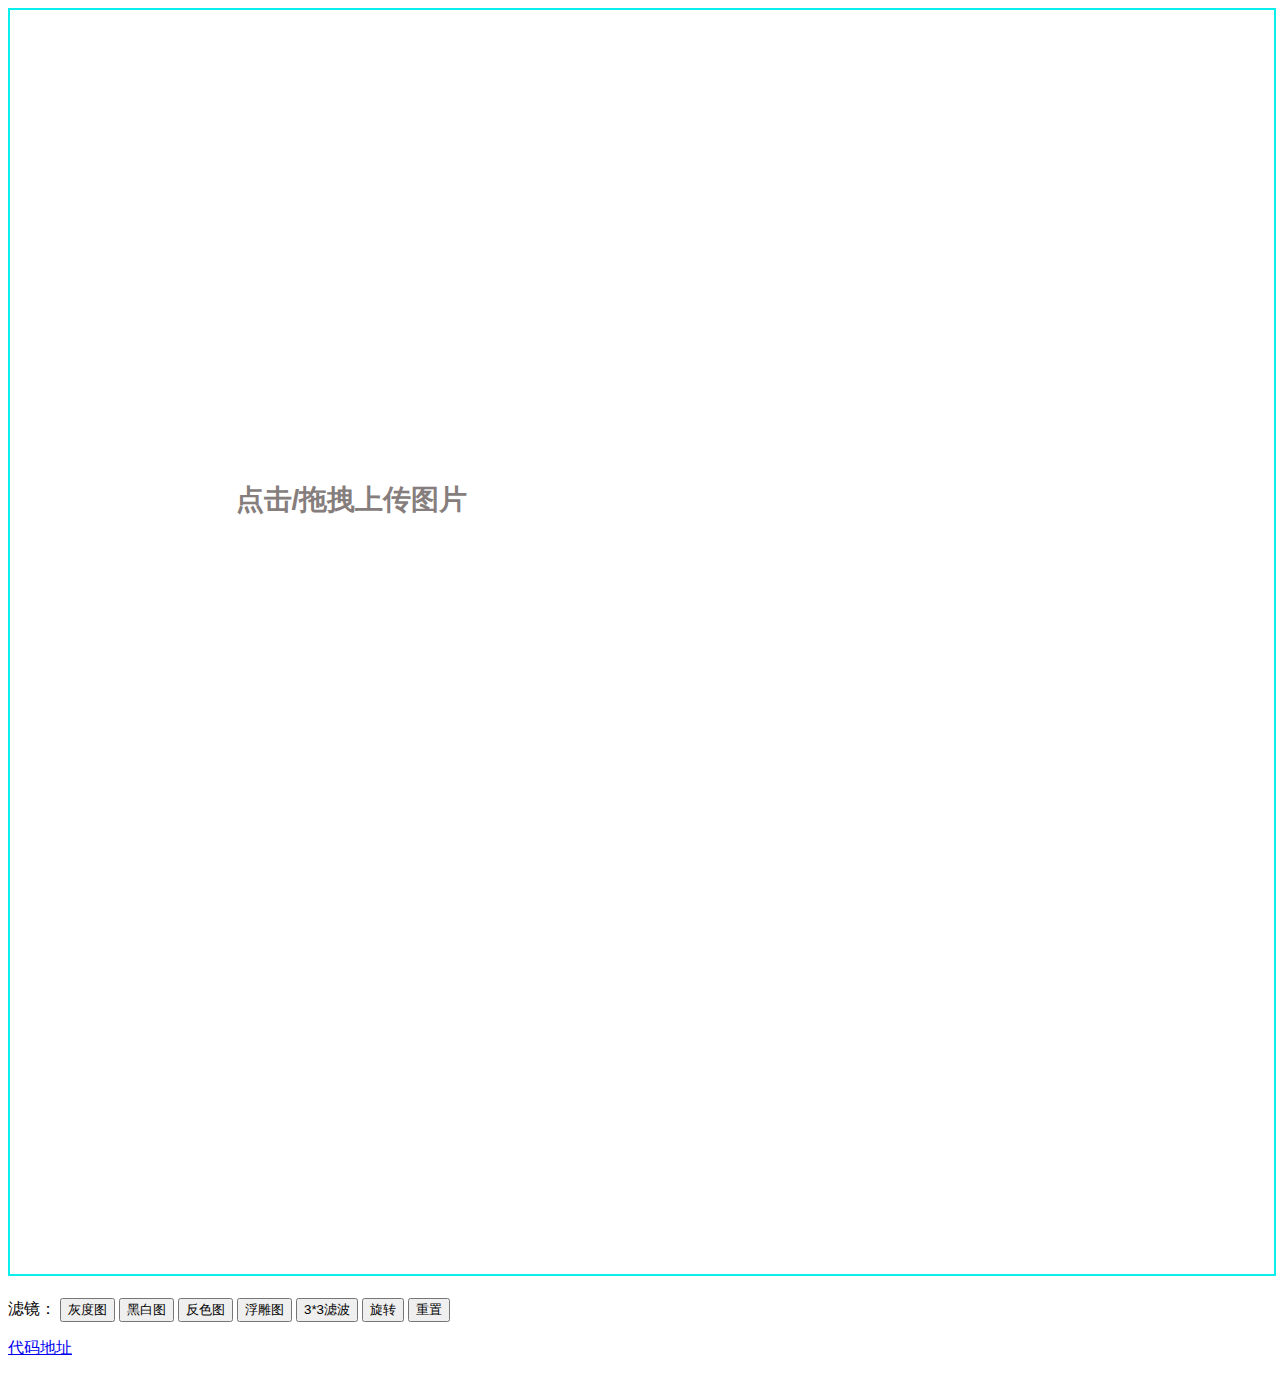
<file: index.html>
<!DOCTYPE html>
<html lang="zn">
<head>
    <meta charset="UTF-8">
    <title>图片上传本地预览</title>
    <meta name="keywords" content=""/>
    <meta name="description" content=""/>
	<meta name="viewport" content="width=device-width, initial-scale=1.0, maximum-scale=1.0, user-scalable=no" />
	<meta name="apple-mobile-web-app-capable" content="yes"/>
	<meta name="apple-mobile-web-app-status-bar-style" content="black"/>
	<meta name="format-detection" content="telephone=no, email=no"/>
	<style>
		.container{
			position: relative;
			width:100%;
			text-align: center;
		}
		#canvas{
			width:100%; 
			border: 2px solid #0BEFEC;
		}
		#upload{
			position: absolute;
			top:0;
			left:0;
			width:100%;
			height:100%;
			cursor: pointer;
			opacity: 0;
		}
		#info{
			position: absolute;
			top:35%;
			left:18%;
			color:#867D7D;
			font-size: 28px;
			font-weight: bold;
			font-family: Arial;
		}
	</style>
</head>
<body>
	<div class="container">
		<canvas id="canvas"></canvas>
		<p id="info">点击/拖拽上传图片</p>
		<input id="upload" type="file" accept="image/*">
	</div>
	<br>
	<span>滤镜：</span>
	<button id="gray">灰度图</button>
	<button id="black">黑白图</button>
	<button id="invert">反色图</button>
	<button id="relief">浮雕图</button>
	<button id="filter">3*3滤波</button>
	<button id="rotate">旋转</button>
	<button id="reset">重置</button>
	<p><a href="https://github.com/Shafley/canvas">代码地址</a></p>
	<p id="console"></p>
	
	<script src="exif.js"></script>
	<script>
		window.onload = function(){
			var canvas = document.getElementById('canvas');
			var upload = document.getElementById('upload');
			var info = document.getElementById('info');
			var gray = document.getElementById('gray');
			var black = document.getElementById('black');
			var invert = document.getElementById('invert');
			var relief = document.getElementById('relief');
			var filter = document.getElementById('filter');
			var rotate = document.getElementById('rotate');
			var reset = document.getElementById('reset');
			var text = document.getElementById('console');

			canvas.width = 800;
			canvas.height = 800;

			var ctx = canvas.getContext('2d');
			var fileReader = new FileReader();

			//touchmove 初始参考坐标sx,sy, 偏移量dx,dy
			var sx, sy, dx, dy;

			// 上传的图片, 图片位置尺寸, 设备拍摄角度
			var img, imgInfo, orientation;

			//旋转角度, 缩放倍数
			var angle = 0, scale = 1;

			//双指触摸缩放起始间距, 触摸结束缩放比例, 最小缩放比例, 缩放模式
			var dis, minScale, scaleMode = false;

			reset.addEventListener('click', function(){
				info.style.display = 'block';
				upload.style.display = 'block';
				ctx.clearRect(0, 0, canvas.width, canvas.height);
				img = '';
			});

			upload.addEventListener('change', function (e){
				if(this.files.length === 0) return;
				info.style.display = 'none';
				upload.style.display = 'none';
				fileReader.readAsDataURL(this.files[0]);
				sx = 0, sy = 0, dx = 0, dy = 0, angle = 0;
			}); 

			canvas.addEventListener("dragover", function(e){  
			    e.stopPropagation();  
			    e.preventDefault();
			}); 

			canvas.addEventListener('drop', function (e){
				e.stopPropagation();  
    			e.preventDefault(); 
    			if(e.dataTransfer.files.length === 0) return;
				info.style.display = 'none';
				upload.style.display = 'none';
				fileReader.readAsDataURL(e.dataTransfer.files[0]);
				sx = 0, sy = 0, dx = 0, dy = 0, angle = 0;
			});

			rotate.addEventListener('click', function(){
				
				angle += 90; 
				angle = angle==360 ? 0 : angle;

				var temp;
				if(angle==90 || angle==270){
					temp = dx;
					dx = dy;
					dy = temp;
				}
				if(angle==0 || angle==180){
					temp = dx;
					dx = -dy;
					dy = temp;
				}

				draw();				
			});

			fileReader.onload = function(e){
				img = new Image();
				img.src = e.target.result;
				img.onload = function(){
					imgInfo = imagePosition();
					EXIF.getData(img, function() {
			            orientation = EXIF.getTag(this, "Orientation") || 1;
			        });
					draw();
				}
			}

			function imagePosition(){
				var x, y, width, height;
				var scaleCas = canvas.width / canvas.height;
				var scaleImg = img.width / img.height;

				//scaleImg > scaleCas: 居中完全显示
				//scaleImg < scaleCas: 居中裁剪显示
				if(scaleImg < scaleCas){
					width = canvas.width;
					height = canvas.width / scaleImg;
				}else{
					width = canvas.height * scaleImg;
					height = canvas.height;
				}	

				x = (canvas.width - width) / 2;
				y = (canvas.height - height) / 2;

				return {x: x, y: y, w: width, h: height};	
			}

			//双指触摸缩放起始间距, 触摸结束缩放比例, 最小缩放比例, 缩放模式
			var dis, endScale = 1, minScale, scaleMode = false;

			canvas.addEventListener('touchstart', function (e){
				//最小缩放比例
				minScale = (canvas.width/imgInfo.w) > (canvas.height/imgInfo.h)
							? (canvas.height/imgInfo.h) 
							: (canvas.width/imgInfo.w);

				if(e.touches.length == 1){
					scaleMode = false;
					sx = e.touches[0].pageX;
					sy = e.touches[0].pageY;
				}else{
					//触摸两点初始距离
					scaleMode = true;
					dis = distance(e.touches[0].pageX, e.touches[0].pageY, e.touches[1].pageX, e.touches[1].pageY);
				}
			});
			canvas.addEventListener('touchmove', function (e){
				e.stopPropagation();  
    			e.preventDefault();
				if(e.touches.length == 1 && !scaleMode){
					dx += e.touches[0].pageX - sx;
					dy += e.touches[0].pageY - sy;

					sx = e.touches[0].pageX;
					sy = e.touches[0].pageY;
				}else{
					var ot;
					//移动后两点距离
					ot = distance(e.touches[0].pageX, e.touches[0].pageY, e.touches[1].pageX, e.touches[1].pageY);
					
					//缩放限制
					scale += Math.ceil(ot - dis)*0.005;
					//相对于上一帧的变化
					dis = ot;
					text.innerText = 'dis：'+ dis + '\not：' + ot + '\nscale:' + scale;
				}
				
				draw();
			})

			function distance(x1, y1, x2, y2){
				return Math.sqrt( (x1-x2)*(x1-x2) + (y1-y2)*(y1-y2) );
			}

			canvas.addEventListener('touchend', function (e){
				scale = scale > minScale ? scale : minScale;

				if(orientation==8 || orientation==6 || angle==90 || angle==270){
					var temp;
					temp = imgInfo.x;
					imgInfo.x = imgInfo.y;
					imgInfo.y = temp;
				}
				//左右边界判断
				var clipX = (canvas.width - imgInfo.w*scale) / 2;
				if(Math.abs(dx) > Math.abs(clipX)){
					if(dx > 0){
						dx = Math.abs(clipX);
					}else{
						dx = -Math.abs(clipX);
					}
				}
				//上下边界判断
				var clipY = (canvas.height - imgInfo.h*scale) / 2;
				if(Math.abs(dy) > Math.abs(clipY)){
					if(dy > 0){
						dy = Math.abs(clipY);
					}else{
						dy = -Math.abs(clipY);
					}
				}
				//还原imgInfo的值
				imgInfo = imagePosition();
				draw();
			})

			function draw(){
				ctx.clearRect(0, 0, canvas.width, canvas.height);
				ctx.save();

				//orientation 顺时针: 1 8 3 6  0° 90° 180° 270°
				var deg = 0;
				// orientation = 8;
				switch(orientation){
					case 1: break;
					case 8: deg = 90; break;
					case 3: deg = 180; break;
					case 6: deg = 270; break;
					default: return;
				}

				//以图片中心旋转
				var centerX = imgInfo.x + dx + imgInfo.w / 2;
				var centerY = imgInfo.y + dy + imgInfo.h / 2;
				ctx.translate(centerX, centerY);
				ctx.rotate( (-deg + angle)*Math.PI/180 );
				ctx.scale(scale, scale);
				ctx.drawImage(img, -imgInfo.w/2, -imgInfo.h/2, imgInfo.w, imgInfo.h);
				ctx.restore();
			}

			gray.addEventListener('click', function(){
				rgb2gray();
			});
			// 灰度图
			function rgb2gray(){
				var image = ctx.getImageData(imgInfo.x, imgInfo.y, imgInfo.w, imgInfo.h);
				var imageData = image.data;
				var len = imageData.length;
				for(var i=0; i<len; i+=4){
					var avarage = (imageData[i] + imageData[i+1] + imageData[i+2]) / 3;
					for(var j=0; j<3; j++){
						imageData[i+j] = avarage;
					}
				}
				ctx.putImageData(image, imgInfo.x, imgInfo.y);				
			}

			black.addEventListener('click', function(){
				rgb2black();
			});
			// 黑白图
			function rgb2black(){
				var image = ctx.getImageData(imgInfo.x, imgInfo.y, imgInfo.w, imgInfo.h);
				var imageData = image.data;
				var len = imageData.length;
				for(var i=0; i<len; i+=4){
					var avarage = (imageData[i] + imageData[i+1] + imageData[i+2]) / 3;
					avarage = avarage > 128 ? 255 : 0;
					for(var j=0; j<3; j++){
						imageData[i+j] = avarage;
					}
				}
				ctx.putImageData(image, imgInfo.x, imgInfo.y);				
			}

			invert.addEventListener('click', function(){
				invertColor();
			});	
			// 反色
			function invertColor(){
				var image = ctx.getImageData(imgInfo.x, imgInfo.y, imgInfo.w, imgInfo.h);
				var imageData = image.data;
				var len = imageData.length;
				for(var i=0; i<len; i+=4){
					imageData[i] = 255 - imageData[i];
					imageData[i+1] = 255 - imageData[i+1];
					imageData[i+2] = 255 - imageData[i+2];
				}
				ctx.putImageData(image, imgInfo.x, imgInfo.y);
			}

			relief.addEventListener('click', function(){
				reliefColor();
			});
			//浮雕：当前像素值等于后一个像素值减去前一个像素值
			function reliefColor(){
				var image = ctx.getImageData(imgInfo.x, imgInfo.y, imgInfo.w, imgInfo.h);
				var imageData = image.data;
				//复制数组：解除 data 和 imageData 的引用关系
				var data = ctx.getImageData(imgInfo.x, imgInfo.y, imgInfo.w, imgInfo.h).data;
				var len = data.length;
				for(var i=4; i<len; i+=4){

					var r = data[i+4] - data[i-4] + 128;
					var g = data[i+1+4] - data[i+1-4] + 128;
					var b = data[i+2+4] - data[i+2-4] + 128;

					r = (r < 0) ? 0 : ( (r > 255) ? 255 : r );
					g = (g < 0) ? 0 : ( (g > 255) ? 255 : g );
					b = (b < 0) ? 0 : ( (b > 255) ? 255 : b );

					var avarage = (r + g + b) / 3;
					for(var j=0; j<3; j++){
						imageData[i+j] = avarage;
					}
				}
				ctx.putImageData(image, imgInfo.x, imgInfo.y);
			}

			filter.addEventListener('click', function(){
				filterColor();
			});

			function filterColor(){
				var image = ctx.getImageData(imgInfo.x, imgInfo.y, imgInfo.w, imgInfo.h);
				var imageData = image.data;
				//复制数组：解除 data 和 imageData 的引用关系
				var data = ctx.getImageData(imgInfo.x, imgInfo.y, imgInfo.w, imgInfo.h).data; 
				var blur = 2;
				for(var i=blur; i<image.width; i++){
					for(var j=blur; j<image.height; j++){
						var sumR = 0; sumG = 0; sumB = 0;
						for(var dx=-blur; dx<=blur; dx++){
							for(var dy=-blur; dy<=blur; dy++){
								var x = i + dx;
								var y = j + dy;
								var p = x + y*image.width;

								sumR += data[4*p];
								sumG += data[4*p+1];
								sumB += data[4*p+2];
							}
						}
						var p = i + j*image.width;
						var blurNum = (blur*2 +1)*(blur*2 +1);
						imageData[4*p] = sumR / blurNum;
						imageData[4*p+1] = sumG / blurNum;
						imageData[4*p+2] = sumB / blurNum;

					}
				}
				ctx.putImageData(image, imgInfo.x, imgInfo.y);
			}
		}

	</script>
</body>
</html>
</file>
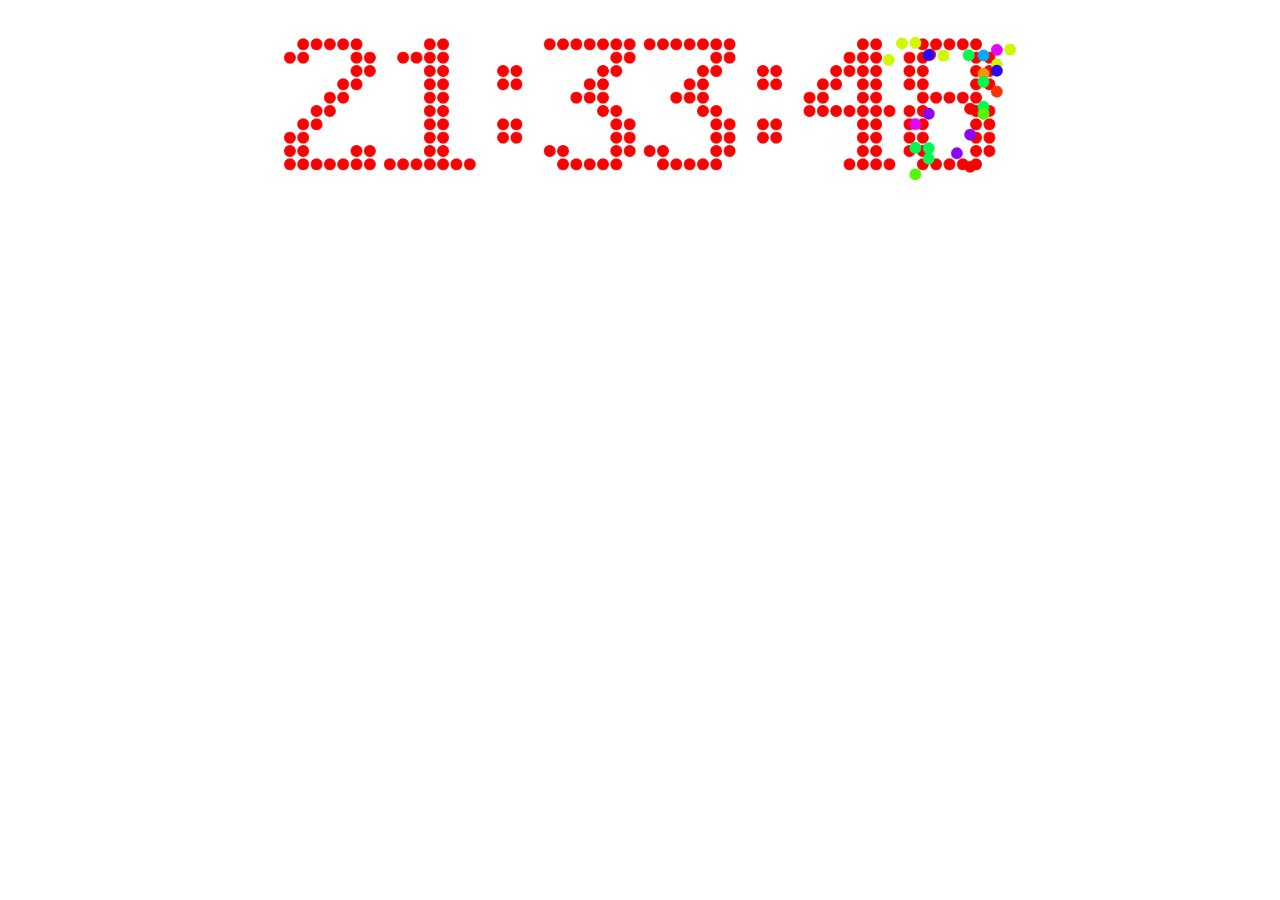
<file: clock/index.html>
<!DOCTYPE html>
<html lang="en">
<head>
    <meta charset="UTF-8">
    <title>clock</title>
</head>
<body>
    <canvas id="canvas" style="width:60%; height:100%; margin: 0px 20%">
    </canvas>
    <script src="digit.js"></script>
    <script src="countdown.js"></script>
</body>
</html>
</file>
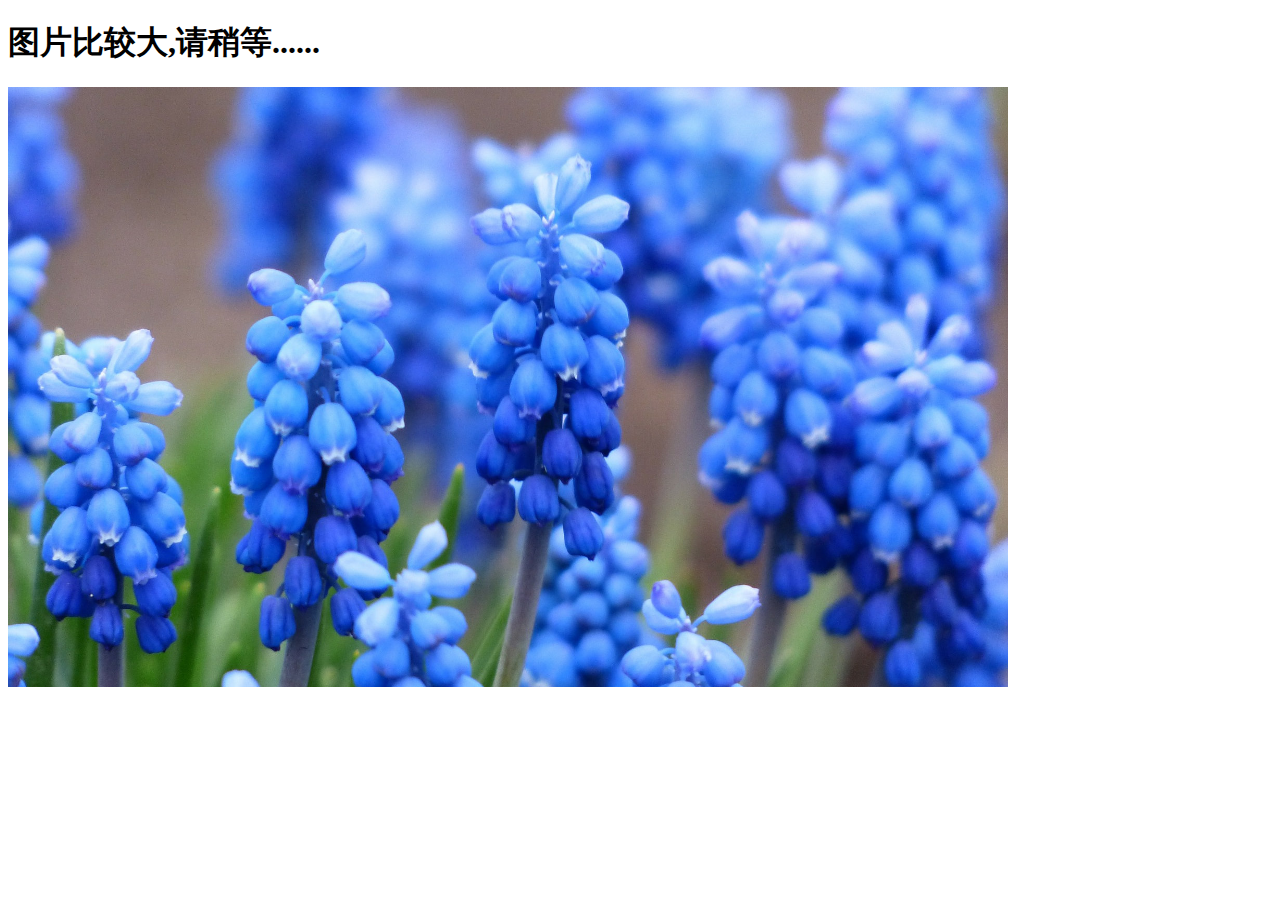
<file: magnifier/index.html>
<!DOCTYPE html>
<html lang="zn">
<head>
    <meta charset="UTF-8">
    <title>Magnifier</title>
    <meta name="keywords" content=""/>
    <meta name="description" content=""/>
	<meta name="viewport" content="width=device-width, initial-scale=1.0, maximum-scale=1.0, user-scalable=no;" />
	<meta name="apple-mobile-web-app-capable" content="yes"/>
	<meta name="apple-mobile-web-app-status-bar-style" content="black"/>
	<meta name="format-detection" content="telephone=no, email=no"/>

</head>
<body>
	<h1>图片比较大,请稍等......</h1>
	
	<canvas id="magnifier"></canvas>

	<script src="js/index.js"></script>
</body>
</html>
</file>
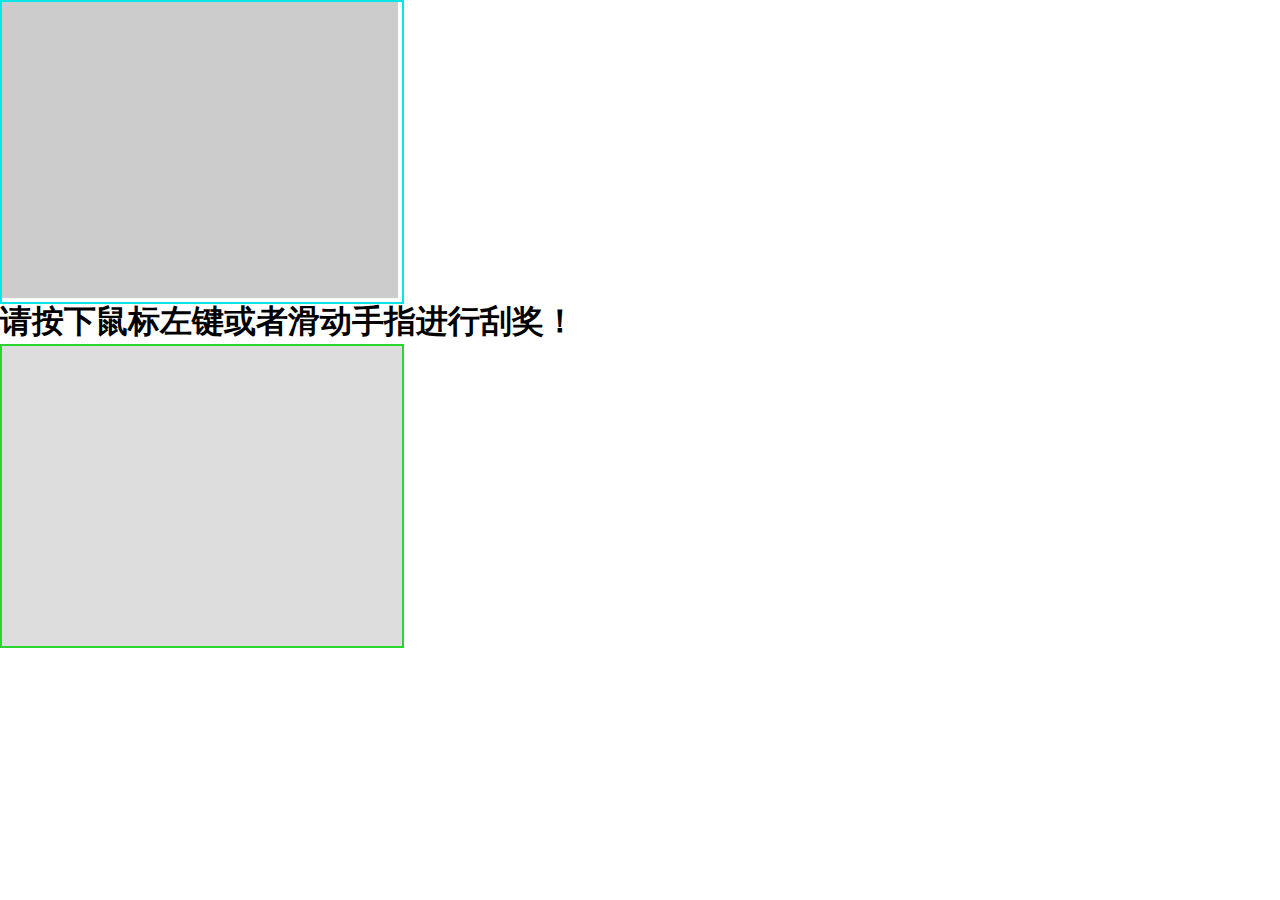
<file: scratch-lottery/index.html>
<!DOCTYPE html>
<html lang="zn">
<head>
    <meta charset="UTF-8">
    <title>Scratch Lottery</title>
    <meta name="keywords" content=""/>
    <meta name="description" content=""/>
	<meta name="viewport" content="width=device-width, initial-scale=1.0, maximum-scale=1.0, user-scalable=no" />
	<meta name="apple-mobile-web-app-capable" content="yes"/>
	<meta name="apple-mobile-web-app-status-bar-style" content="black"/>
	<meta name="format-detection" content="telephone=no, email=no"/>
	<link rel="stylesheet" href="css/index.css">
</head>
<body>
	<div id="content" class="container">
		<canvas id="lottery"></canvas>
		<canvas id="mask"></canvas>
	</div>
	<h1>请按下鼠标左键或者滑动手指进行刮奖！</h1>
	<div id="test" class="container"></div>
	
	<script src="js/index.js"></script>
	<script src="js/module.js"></script>
</body>
</html>
</file>
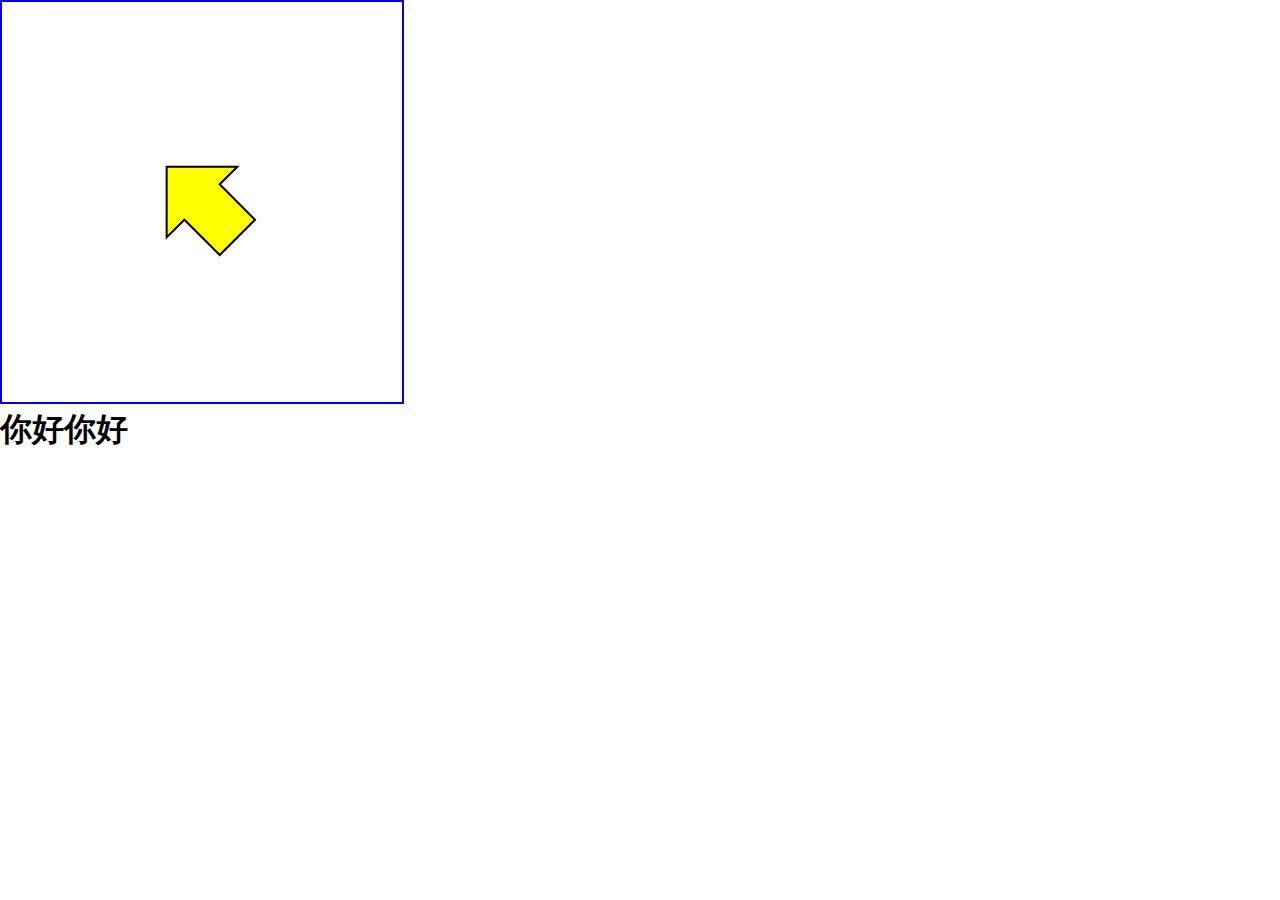
<file: 1-rotate-to-mouse.html>
<!DOCTYPE html>
<html lang="zn">
<head>
    <meta charset="UTF-8">
    <title>Document</title>
    <meta name="keywords" content=""/>
    <meta name="description" content=""/>
	<meta name="viewport" content="width=device-width, initial-scale=1.0, maximum-scale=1.0, user-scalable=no" />
	<meta name="apple-mobile-web-app-capable" content="yes"/>
	<meta name="apple-mobile-web-app-status-bar-style" content="black"/>
	<meta name="format-detection" content="telephone=no, email=no"/>
	<style>
		*{
			margin:0;
			padding:0;
		}
	</style>
</head>
<body>
	<canvas id="canvas" style="border:2px blue solid"></canvas>
  <h1>你好你好</h1>

	<script src="utils/utils.js"></script>
	<script>
	window.onload = function(){
		var canvas = document.getElementById('canvas');
		canvas.width = 400;
		canvas.height = 400;

		var ctx = canvas.getContext('2d');

		function Arrow(){
			this.x = 0;
			this.y = 0;
			this.color = "#ffff00";
			this.rotation = 0;
		}
		Arrow.prototype.draw = function(ctx){
			ctx.save();
			ctx.translate(this.x, this.y);
			ctx.rotate(this.rotation);
			ctx.lineWidth = 2;
			ctx.fillStyle = this.color;
			ctx.beginPath();
			ctx.moveTo(-50, -25);
			ctx.lineTo(0, -25);
			ctx.lineTo(0, -50);
			ctx.lineTo(50, 0);
			ctx.lineTo(0, 50);
			ctx.lineTo(0, 25);
			ctx.lineTo(-50, 25);
			ctx.lineTo(-50, -25);
			ctx.closePath();
			ctx.fill();
			ctx.stroke();
			ctx.restore();
		}
		var mouse = utils.getPoints(canvas);
		var arrow = new Arrow();
		arrow.x = canvas.width / 2;
		arrow.y = canvas.height / 2;

		(function drawFrame () {
	        window.requestAnimationFrame(drawFrame, canvas);
	        ctx.clearRect(0, 0, canvas.width, canvas.height);

	        var dx = mouse.x - arrow.x,
	            dy = mouse.y - arrow.y;

	        arrow.rotation = Math.atan2(dy, dx); //radians
	        arrow.draw(ctx);
	    }());
	}
	</script>
</body>
</html>
</file>
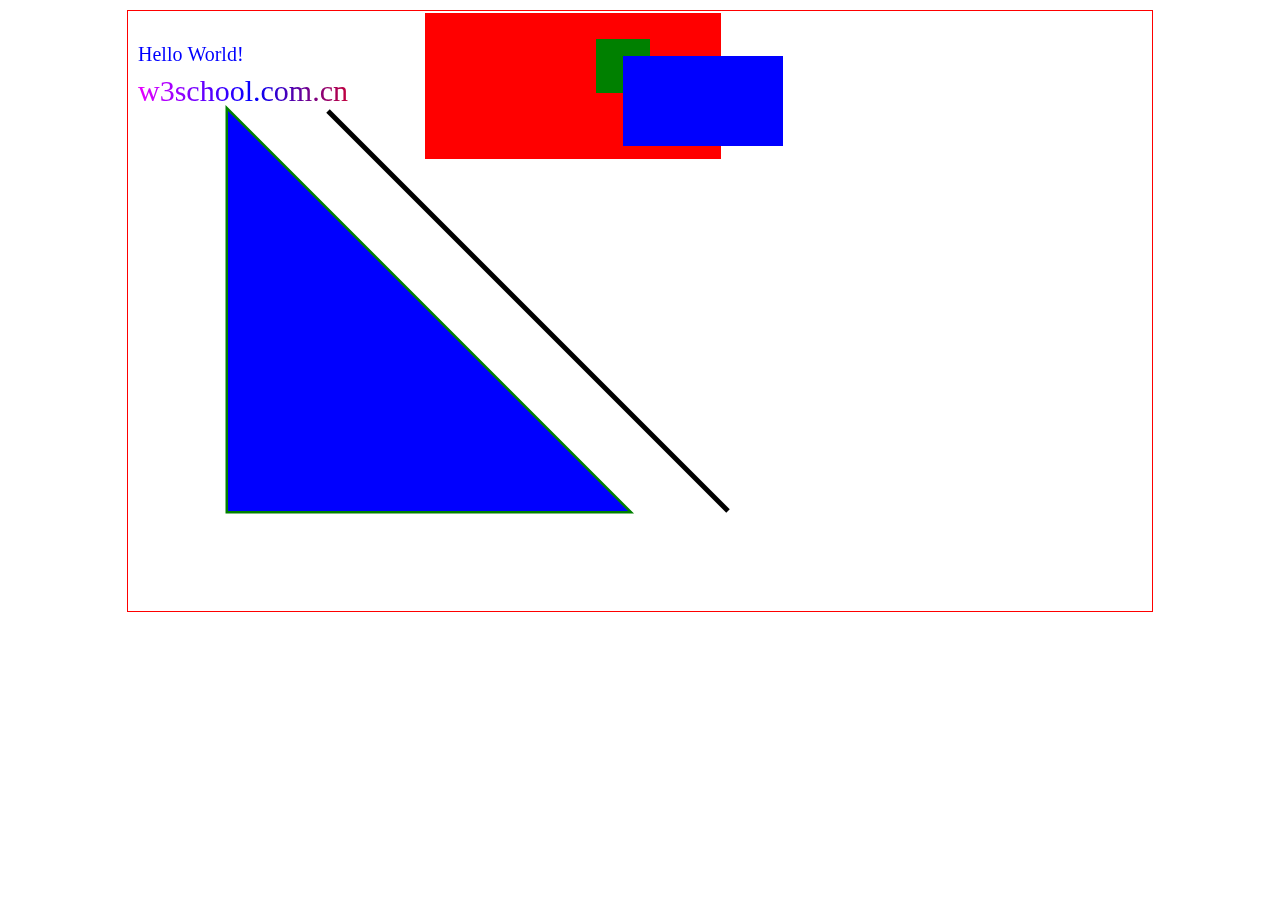
<file: canvas.html>
<!DOCTYPE html>
<html lang="en">
<head>
    <meta charset="UTF-8">
    <title>canvas</title>
</head>
<body>
    <canvas id="canvas" style="border:1px solid red; display:block; margin:10px auto;">
    </canvas>


    <script>
        window.onload = function(){
            var canvas = document.getElementById('canvas');
             canvas.width = 1024;
             canvas.height = 600;

            var ctx = canvas.getContext("2d");
            //使用ctx绘制
            ctx.beginPath();
            ctx.moveTo(100,100);
            ctx.lineTo(500,500);
            ctx.lineTo(100,500);
            ctx.lineTo(100,100);
            ctx.closePath();
            ctx.lineWidth = 5;
            //设置颜色 stroke:笔画
            ctx.strokeStyle = "green";
            ctx.stroke();

            ctx.fillStyle = "blue";
            ctx.fill();

            ctx.beginPath();
            ctx.moveTo(200,100);
            ctx.lineTo(600,500);
            // ctx.closePath();
            ctx.strokeStyle = "black";
            ctx.stroke();

            ctx.font="20px Georgia";
            ctx.fillText("Hello World!",10,50);

            ctx.beginPath();
            ctx.font="30px Verdana";
            // 创建渐变
            var gradient=ctx.createLinearGradient(0,0,250,0);
            gradient.addColorStop("0","magenta");
            gradient.addColorStop("0.5","blue");
            gradient.addColorStop("1.0","red");
            // 用渐变填色
            ctx.fillStyle=gradient;
            ctx.fillText("w3school.com.cn",10,90);

            ctx.beginPath();
            ctx.lineWidth="6";
            ctx.strokeStyle="red";
            ctx.rect(300,5,290,140);
            ctx.stroke();
            ctx.fillStyle = 'red';
            ctx.fill();

            // 绿色矩形
            ctx.beginPath();
            ctx.lineWidth="4";
            ctx.strokeStyle="green";
            ctx.rect(470,30,50,50);
            ctx.stroke();
            ctx.fillStyle = 'green';
            ctx.fill();

            // 蓝色矩形
            ctx.beginPath();
            ctx.lineWidth="10";
            ctx.strokeStyle="blue";
            ctx.rect(500,50,150,80);
            ctx.stroke();
            ctx.fillStyle = 'blue';
            ctx.fill();
        }
    </script>
</body>
</html>
</file>
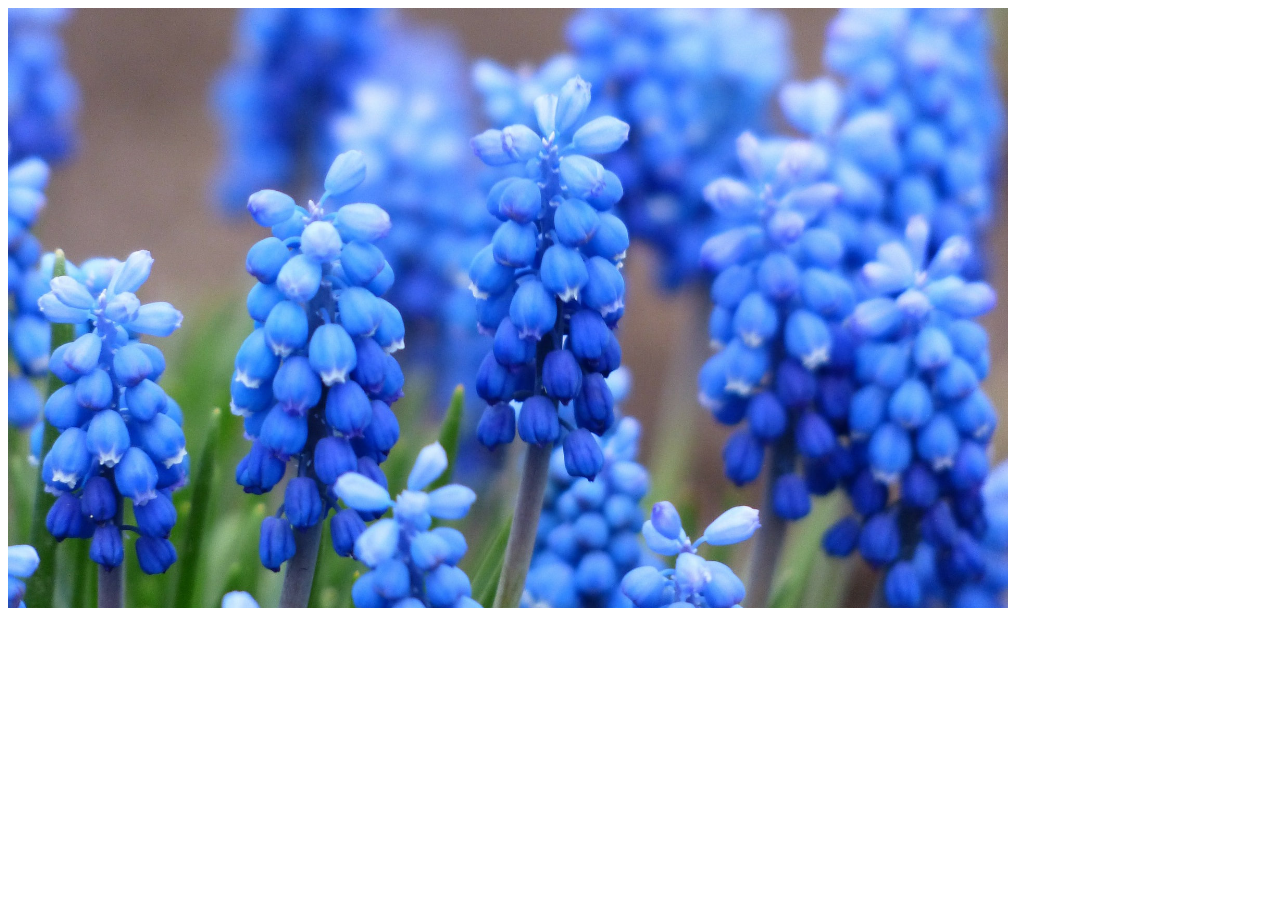
<file: magnifier.html>
<!DOCTYPE html>
<html>
	<head>
		<meta charset=utf-8 />
		<title>放大镜</title>
	</head>
	<body>
		<canvas id="myCanvas" width="1000" height="600"></canvas>

		<script>

			var can=document.getElementById('myCanvas');
			var ctx=can.getContext('2d');

			window.onload=function(){
				var img=new Image();
				img.src='images/blue.jpg';
				img.onload=function(){
					ctx.drawImage(img,0,0,1000,600);
				}

				//获取鼠标坐标
				function getMousePosition(canvas,X,Y)
				{
					var box=canvas.getBoundingClientRect();
					var cx=X-box.left;
					var cy=Y-box.top;
					return {x:cx,y:cy};
				}

				//画放大镜
				function magnifier(canvas,context,pointer,radius){
					var X=pointer.x;
					var Y=pointer.y;

					context.save();
					context.beginPath();
					context.arc(X,Y,radius,0,360*Math.PI/180,true);
					context.clip();
					context.drawImage(img,X+radius*2,Y+radius*2,radius,radius,X-radius,Y-radius,radius*2,radius*2);
					context.restore();
				}

				can.onmousemove=function(e){

					ctx.clearRect(0,0,can.width,can.height);
					ctx.drawImage(img,0,0,1000,600);

					var e=e?e:window.event;

					var pointer=getMousePosition(can,e.clientX,e.clientY);

					magnifier(can,ctx,pointer,80);
				}
			}

		</script>
	</body>
</html>
</file>
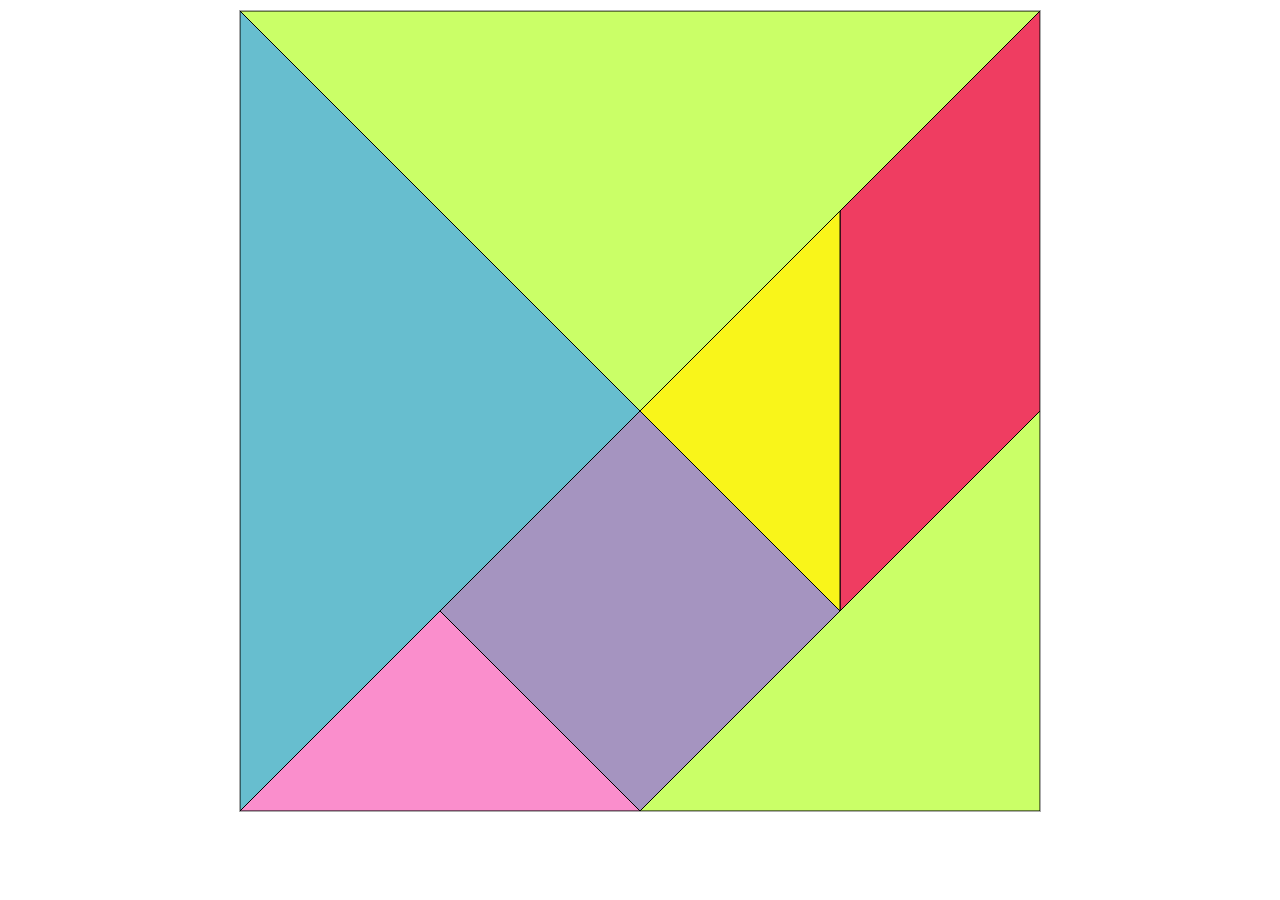
<file: tangram.html>
<!DOCTYPE html>
<html lang="en">
<head>
    <meta charset="UTF-8">
    <title>tangram</title>
</head>
<body>
    <canvas id="canvas" style="border:1px solid #aaa; display:block; margin:10px auto">
    </canvas>

    <script>
        var tangram = [
            {p:[{x:0,y:0},{x:800,y:0},{x:400,y:400}],color:"#caff67"},
            {p:[{x:0,y:0},{x:400,y:400},{x:0,y:800}],color:"#67becf"},
            {p:[{x:800,y:0},{x:800,y:400},{x:600,y:600},{x:600,y:200}],color:"#ef3d61"},
            {p:[{x:600,y:200},{x:600,y:600},{x:400,y:400}],color:"#f9f51a"},
            {p:[{x:400,y:400},{x:600,y:600},{x:400,y:800},{x:200,y:600}],color:"#a594c0"},
            {p:[{x:200,y:600},{x:400,y:800},{x:0,y:800}],color:"#fa8ecc"},
            {p:[{x:800,y:400},{x:800,y:800},{x:400,y:800}],color:"#caff67"}
        ];

        window.onload = function(){
            var canvas = document.getElementById("canvas");
            canvas.width = 800;
            canvas.height = 800;
            var context = canvas.getContext("2d");

            for (var i = 0; i < tangram.length; i++) {
                draw(tangram[i], context);
            }
        }

        function draw(piece, cxt){
            cxt.beginPath();
            cxt.moveTo(piece.p[0].x, piece.p[0].y);
            for (var i = 1; i < piece.p.length; i++) {
                cxt.lineTo(piece.p[i].x, piece.p[i].y);
            }
            cxt.closePath();
            cxt.fillStyle = piece.color;
            cxt.fill();

            cxt.strokeStyle = "black";
            cxt.lineWidth = 1;
            cxt.stroke();
        }

    </script>
</body>
</html>
</file>
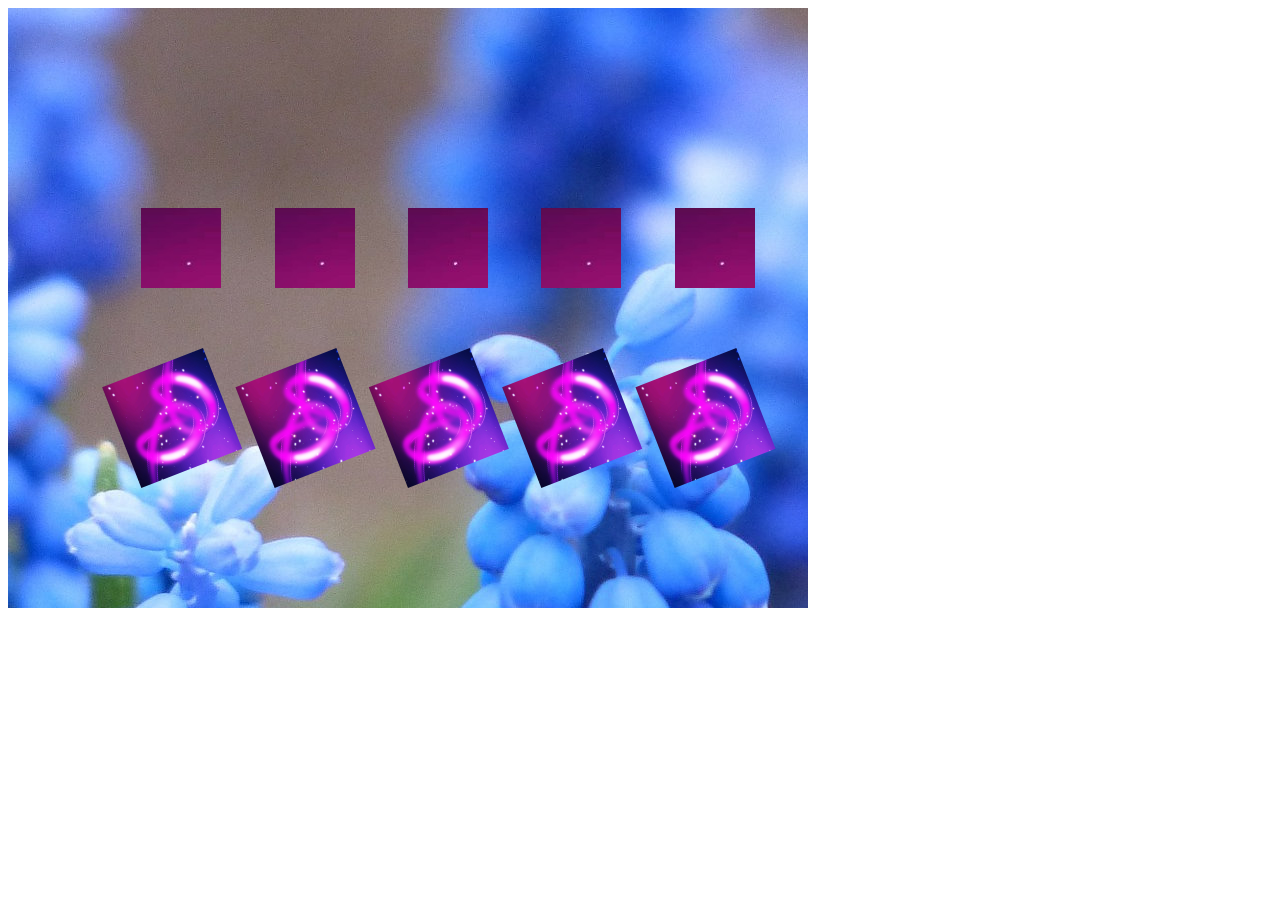
<file: createjs/01.simple-test.html>
<!DOCTYPE html>
<html lang="zn">
<head>
    <meta charset="UTF-8">
    <title>Document</title>
    <meta name="keywords" content=""/>
    <meta name="description" content=""/>
	<meta name="viewport" content="width=device-width, initial-scale=1.0, maximum-scale=1.0, user-scalable=no" />
	<meta name="apple-mobile-web-app-capable" content="yes"/>
	<meta name="apple-mobile-web-app-status-bar-style" content="black"/>
	<meta name="format-detection" content="telephone=no, email=no"/>
</head>
<body>
	<canvas id="canvas" width='800' height="600"></canvas>

	<script src="lib/create.js"></script>
	<script>


        var stage;

        init();

        function init() {

            var canvas = document.getElementById("canvas");

            stage = new createjs.Stage(canvas);

            stage.autoClear = true;

			//添加背景图

            var bg  = new createjs.Bitmap("../preview-picture/images/blue.jpg");

            stage.addChild(bg);

			//增加5个小人，不断做旋转和放缩

            for (var i = 0; i < 5; i++) {

                var man = new createjs.Bitmap("../rain/images/picture.jpg");

                man.regX = 0;

                man.regY = 0;

                man.x = canvas.width/6*(i+1);

                man.y = canvas.height/5*4;

                man.scaleX = man.scaleY = 0.1;

                stage.addChild(man);

                createjs.Tween.get(man, {loop: true}, true)

                        .to({rotation: 360, scaleX:0.2, scaleY:0.2}, 1000).to({rotation: 360, scaleX:0.1, scaleY:0.1}, 1000);

                man.addEventListener("click", function(event) {

                    console.log("click", event.currentTarget);

                }); //监听点击非常方便，位图的透明区域忽略鼠标事件

            }

            var images = [];

            for (var i = 1; i <= 14; i++) {

                images.push("../rain/images/picture.jpg");

            }

			//增加5个帧动画小人，不断播放14帧画面

            for (var j = 0; j < 5; j++) {

                var sheet = new createjs.SpriteSheet({

                    images: images,

                    frames: {width: 80, height: 80, regX: 0, regY: 0}

                }); //需要设置每帧的宽高，注册点信息

                var man = new createjs.Sprite(sheet);

                man.framerate = 60/7;

                man.x = canvas.width/6*(j+1);

                man.y = canvas.height / 3;

                man.play();

                stage.addChild(man);

            }

            stage.update();

            createjs.Ticker.setFPS(60);

            createjs.Ticker.addEventListener("tick", tick);

        }

		//控制舞台不断update更新

        function tick(event) {

            stage.update(event);

        }

	</script>
</body>
</html>
</file>
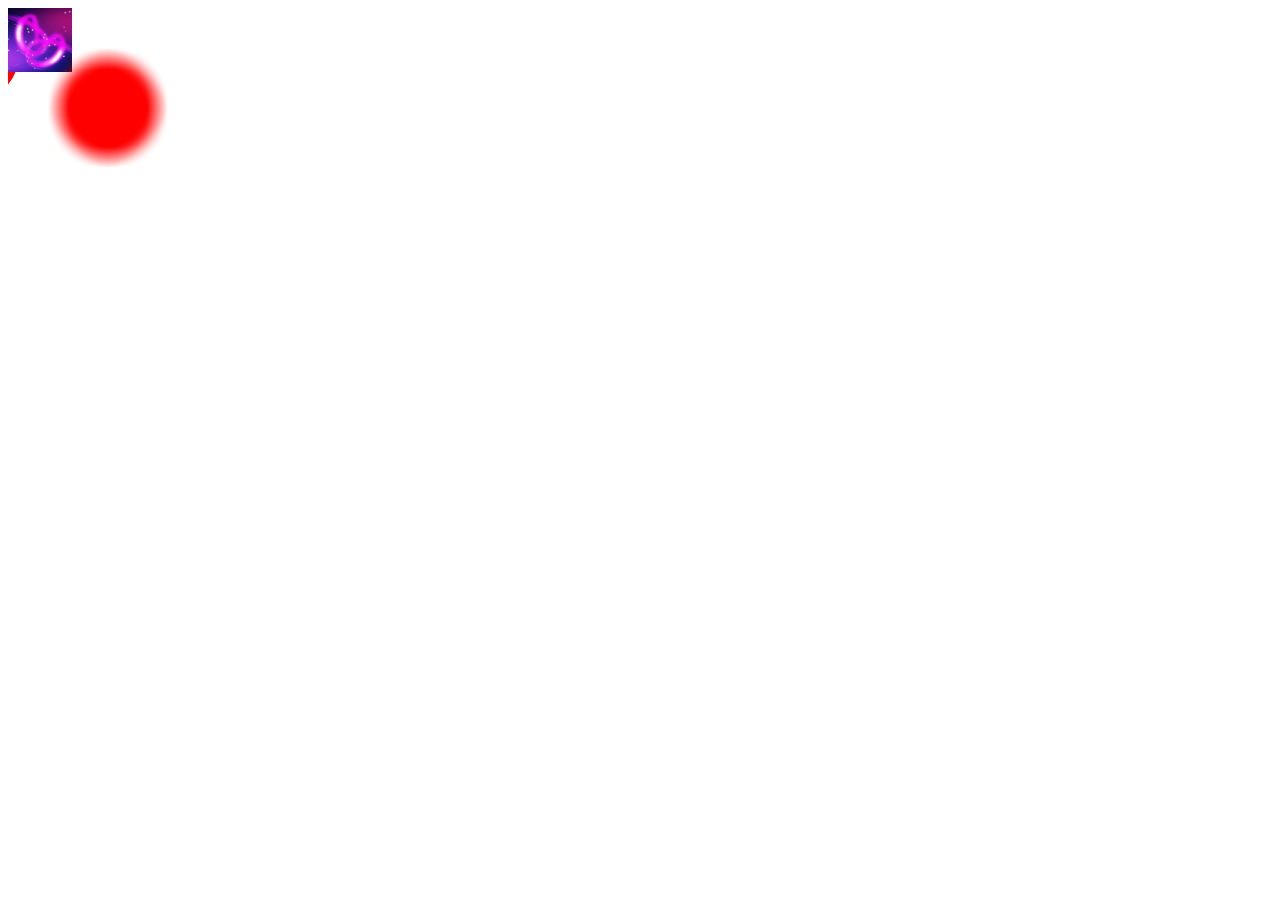
<file: createjs/02.create-shape.html>
<!DOCTYPE html>
<html lang="zn">
<head>
    <meta charset="UTF-8">
    <title>Document</title>
    <meta name="keywords" content=""/>
    <meta name="description" content=""/>
	<meta name="viewport" content="width=device-width, initial-scale=1.0, maximum-scale=1.0, user-scalable=no" />
	<meta name="apple-mobile-web-app-capable" content="yes"/>
	<meta name="apple-mobile-web-app-status-bar-style" content="black"/>
	<meta name="format-detection" content="telephone=no, email=no"/>
</head>
<body>
	<canvas id="canvas" width='400' height="300"></canvas>

	<script src="lib/create.js"></script>
	<script>
		var canvas = document.getElementById("canvas");

        stage = new createjs.Stage(canvas);
        stage.autoClear = true;

        circle = new createjs.Shape();
	    circle.graphics.beginFill("red").drawCircle(0, 0, 40);
	    circle.x = circle.y = 50;

	    stage.addChild(circle);

	    circle.addEventListener('click', function(){
	    	console.log('clicked!')
	    });


	    var box = new createjs.Shape();
		box.graphics.beginLinearGradientFill(["#ff0000", "#0000ff"], [0, 1], 0, 0, 0, 100)
		box.graphics.drawRect(0, 50, 100, 100);
		box.cache(0, 0, 100, 100);

		var bmp = new createjs.Bitmap("images/picture.jpg");
		// bmp.filters = [
		//     new createjs.AlphaMapFilter(box.cacheCanvas)
		//   ];
		// bmp.cache(0, 0, 100, 100);
		bmp.scaleX = bmp.scaleY = 0.1;
		stage.addChild(bmp);

		var text = new createjs.BitmapText('Create.js');
		text.x = 0;
		text.y = 100;
		text.lineHeight = 20;
		text.text = 'Create.js';
		text.scaleX = text.scaleY = 2;
		stage.addChild(text);

		var blur = new createjs.Shape().set({x:100,y:100});
		blur.graphics.beginFill("#ff0000").drawCircle(0,0,50);

		var blurFilter = new createjs.BlurFilter(20, 20, 1);
		blur.filters = [blurFilter];
		var bounds = blurFilter.getBounds();

		blur.cache(-50+bounds.x, -50+bounds.y, 100+bounds.width, 100+bounds.height);
		stage.addChild(blur);




        createjs.Ticker.framerate = 60;
        createjs.Ticker.addEventListener("tick", function (){
        	circle.x += 10;
        	if (circle.x - 40 > stage.canvas.width) { circle.x = -40; }
        	stage.update();
        });

	</script>
</body>
</html>
</file>
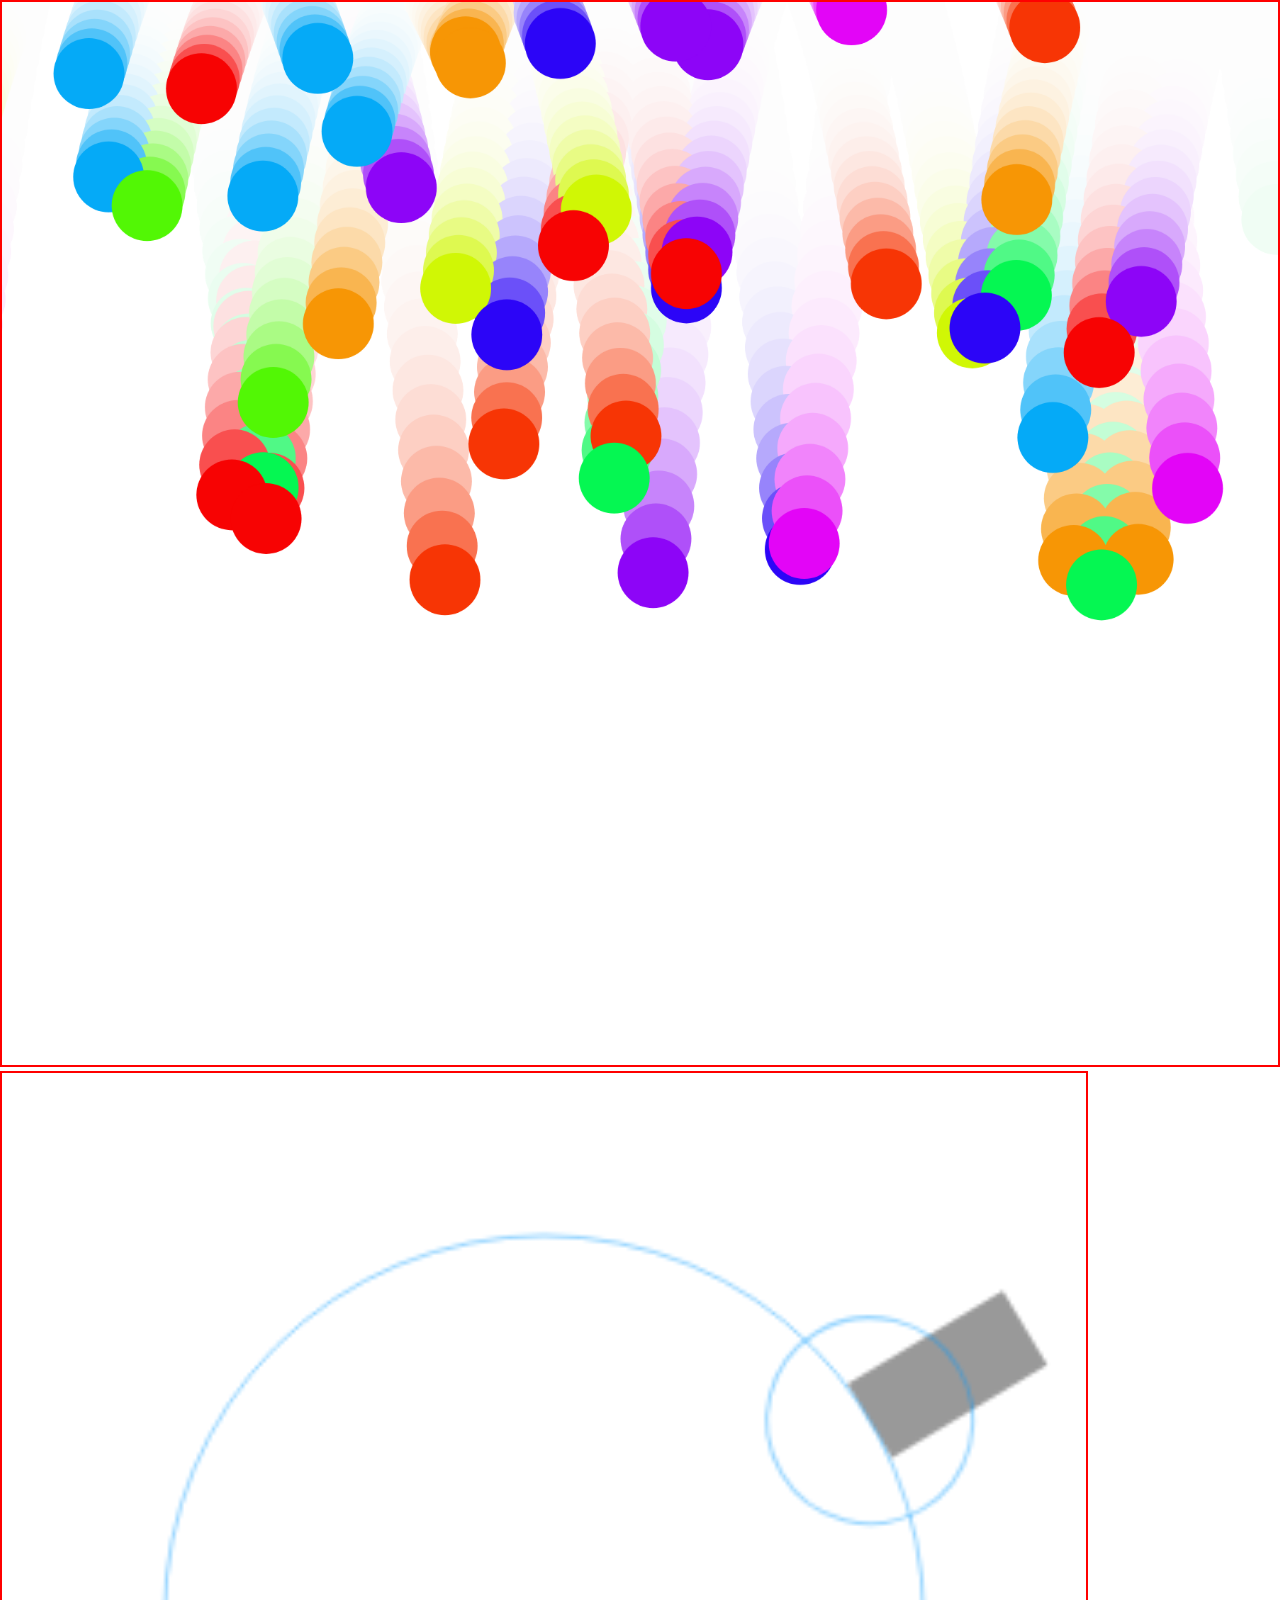
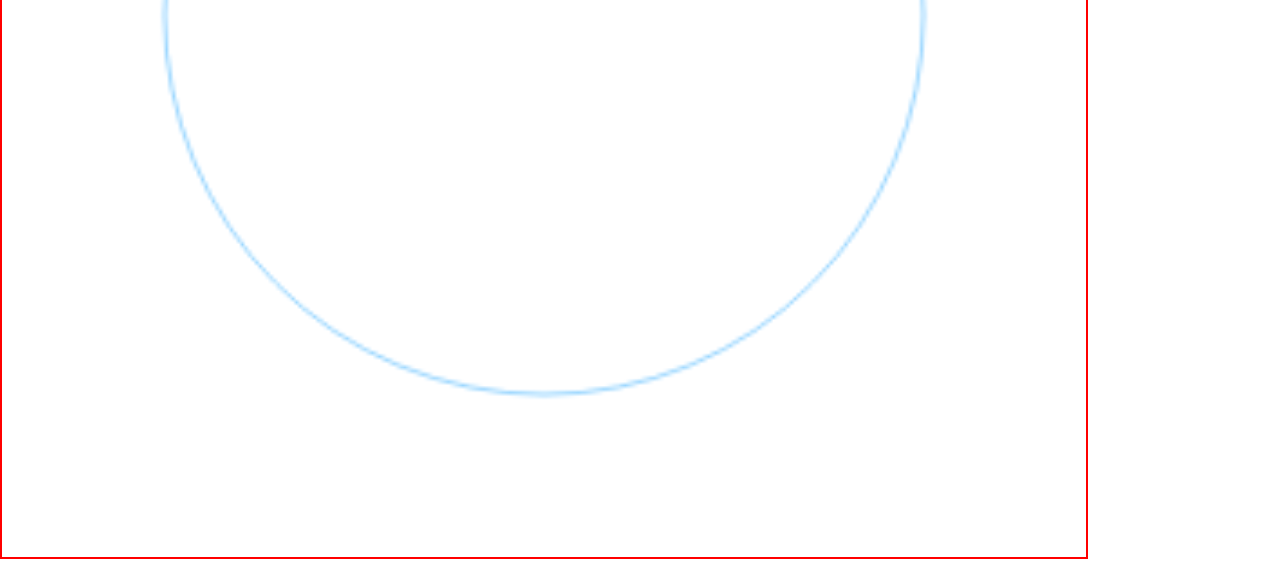
<file: rain/canvas.html>
<!DOCTYPE html>
<html lang="en">
<head>
    <meta charset="UTF-8">
    <title>canvas</title>
    <style>
        *{
            padding:0;
            margin:0;
        }
    </style>
</head>
<body>
    <canvas id="canvas" style="width:100%;box-sizing:border-box;border: 2px solid red;">
    </canvas>

    <canvas id="canvasTwo" style="width:85%;box-sizing:border-box;border: 2px solid red;">
    </canvas>

    <script src="canvas.js"></script>
</body>
</html>
</file>
<file: scratch-lottery/css/index.css>
*{
	margin:0;
	padding:0;
}
.container{
	position:relative;
	width: 400px;
	height:300px;
}
#lottery{
	position: absolute;
	top:0px;
	left:0px;
	width:400px;
	height:300px;
	/*background-color: red;*/
}
#mask{
	position: absolute;
	top:0px;
	left:0px;
	width:400px;
	height:300px;
	/*background-color: #0AE6E6;*/
	border:2px solid #0AE6E6;
}
#test{
	border:2px solid #2AD62E;
}
</file>
